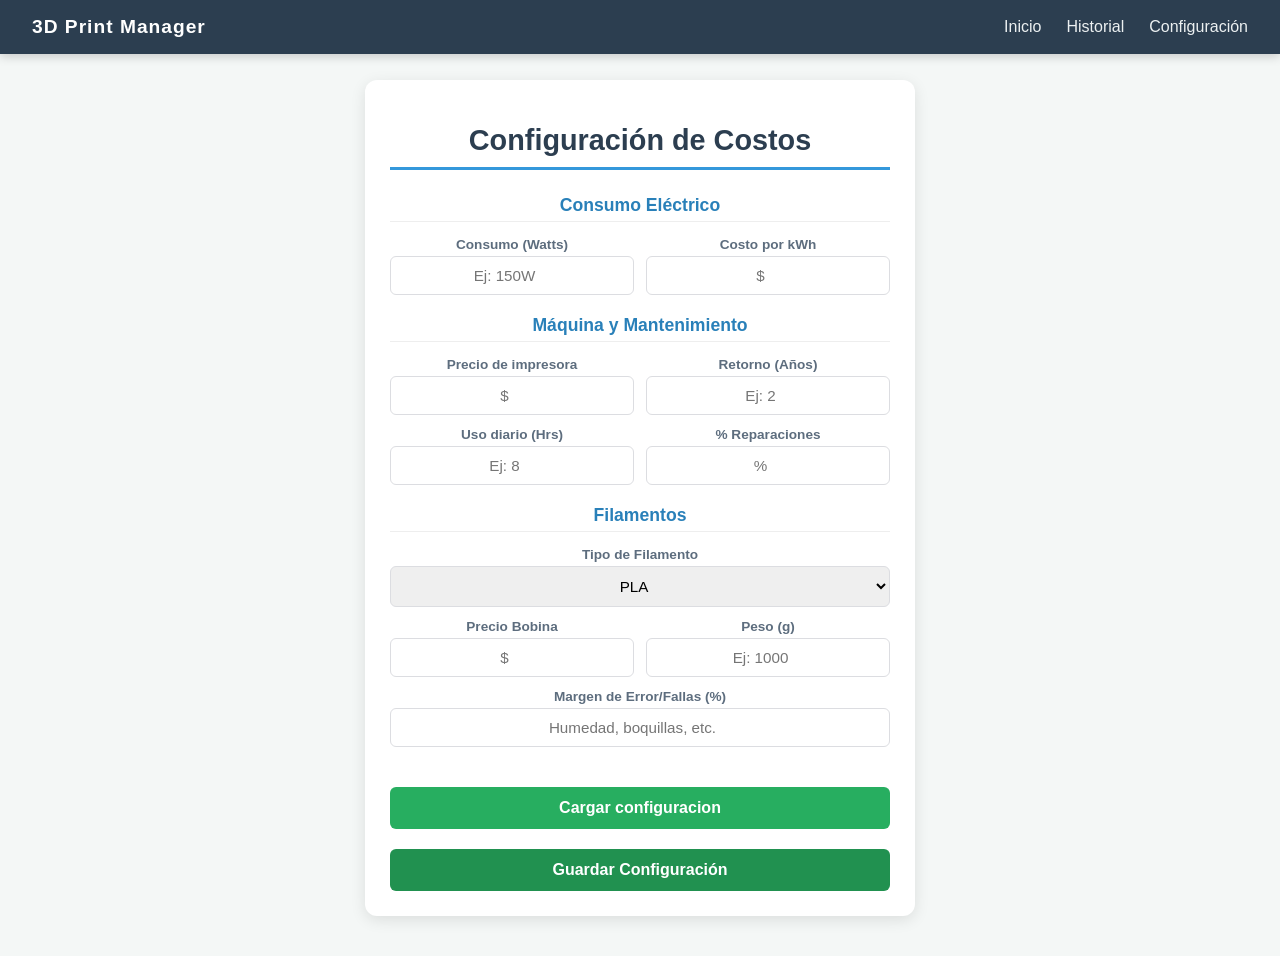
<file: configuracion.html>
<!DOCTYPE html>
<html lang="es">
<head>
    <meta charset="UTF-8">
    <meta name="viewport" content="width=device-width, initial-scale=1.0">
    <title>Configuracion</title>  
    <link rel="stylesheet" href="Estilos/02-navStyle.css">   
    <link rel="stylesheet" href="Estilos/03-confiStyle.css"> 
</head>
<body>
    <nav class="navbar">
        <div class="logo">3D Print Manager</div>
        <ul>
            <li><a href="index.html">Inicio</a></li>
            <li><a href="#">Historial</a></li>
            <li><a href="configuracion.html">Configuración</a></li>
        </ul>
    </nav>

    <div id="contenedor-principal">

        

        <h1>Configuración de Costos</h1>

        <section class="config-section">
            <h2><i class="icon"></i> Consumo Eléctrico</h2>
            <div class="input-grid">
                <div class="field">
                    <label for="consumo_w">Consumo (Watts)</label>
                    <input type="number" id="consumo_w" name="consumo_w" placeholder="Ej: 150W">
                </div>
                <div class="field">
                    <label for="costo_kwh">Costo por kWh</label>
                    <input type="number" id="costo_kwh" name="costo_kwh" step="0.01" placeholder="$">
                </div>
            </div>
        </section>

        <section class="config-section">
            <h2><i class="icon"></i> Máquina y Mantenimiento</h2>
            <div class="input-grid">
                <div class="field">
                    <label for="precio_maquina">Precio de impresora</label>
                    <input type="number" id="precio_maquina" name="precio_maquina" placeholder="$">
                </div>
                <div class="field">
                    <label for="roi_anios">Retorno (Años)</label>
                    <input type="number" id="roi_anios" name="roi_anios" placeholder="Ej: 2">
                </div>
                <div class="field">
                    <label for="uso_diario">Uso diario (Hrs)</label>
                    <input type="number" id="uso_diario" name="uso_diario" placeholder="Ej: 8">
                </div>
                <div class="field">
                    <label for="porcentaje_reparacion">% Reparaciones</label>
                    <input type="number" id="porcentaje_reparacion" name="porcentaje_reparacion" placeholder="%">
                </div>
            </div>
        </section>

        <section class="config-section">
            <h2><i class="icon"></i> Filamentos</h2>
            <div class="input-grid">
                <div class="field full-width">
                    <label for="tipo_filamento">Tipo de Filamento</label>
                    <select id="tipo_filamento" name="tipo_filamento">
                        <option value="pla">PLA</option>
                        <option value="abs">ABS</option>
                        <option value="petg">PETG</option>
                        <option value="asa">ASA</option>
                        <option value="tpu">TPU</option>
                    </select>
                </div>
                <div class="field">
                    <label for="precio_bobina">Precio Bobina</label>
                    <input type="number" id="precio_bobina" name="precio_bobina" placeholder="$">
                </div>
                <div class="field">
                    <label for="peso_bobina">Peso (g)</label>
                    <input type="number" id="peso_bobina" name="peso_bobina" placeholder="Ej: 1000">
                </div>
                <div class="field full-width">
                    <label for="margen_error">Margen de Error/Fallas (%)</label>
                    <input type="number" id="margen_error" name="margen_error" placeholder="Humedad, boquillas, etc.">
                </div>
            </div>
        </section>

        <section id="acciones-configuracion" style="margin-top: 20px;">
            <input type="file" id="cargar_config" style="display:none" accept=".json">
            
            <button type="button" class="btn-cargar" onclick="document.getElementById('cargar_config').click()">
                    Cargar configuracion
            </button>

            <button class="btn-guardar">Guardar Configuración</button>
        </section>

        
    </div>
    <script src="Scripts/configuracion.js"></script>
</body>
</html>
</file>
<file: Estilos/02-navStyle.css>
/* Estilos para el Navegador (navbar.css) */

.navbar {
    background-color: #2c3e50; /* [Azul Oscuro/Gris] */
    color: white;
    padding: 1rem 2rem;
    display: flex;
    justify-content: space-between;
    align-items: center;
    position: fixed;
    top: 0;
    left: 0;
    width: 100%;
    box-sizing: border-box;
    z-index: 1000;
    box-shadow: 0 2px 10px rgba(0, 0, 0, 0.2);
}

.navbar .logo {
    font-size: 1.2rem;
    font-weight: bold;
    letter-spacing: 1px;
}

.navbar ul {
    list-style: none;
    display: flex;
    margin: 0;
    padding: 0;
}

.navbar ul li {
    margin-left: 25px;
}

.navbar ul li a {
    color: #ecf0f1; /* [Blanco Humo] */
    text-decoration: none;
    font-weight: 500;
    transition: color 0.3s ease;
}

.navbar ul li a:hover {
    color: #3498db; /* [Azul Brillante] al pasar el mouse */
}

/* Ajuste preventivo para el cuerpo de la página */
body {
    margin: 0;
    padding-top: 70px; /* Para que el contenido no se oculte tras el nav */
}
</file>
<file: Estilos/03-confiStyle.css>
/* main.css - El "ADN" de tu aplicación */

:root {
    --color-principal: #3498db;      /* Azul */
    --color-fondo: #f4f7f6;
    --color-texto: #2c3e50;         /* Gris oscuro */
    --color-borde: #dcdde1;
    --color-exito: #27ae60;         /* Verde */
    --fuente-base: 'Segoe UI', Tahoma, Geneva, Verdana, sans-serif;
    --shadow: 0 4px 15px rgba(0, 0, 0, 0.1);
}

body {
    font-family: var(--fuente-base);
    background-color: var(--color-fondo);
    color: var(--color-texto);
    margin: 0;
    padding-top: 80px; /* Espacio para el Navbar */
    display: flex;
    flex-direction: column;
    align-items: center;
}

/* Contenedor Universal - Todas tus secciones deben usar este ID o clase */
#contenedor-principal {
    background: #ffffff;
    padding: 25px;
    border-radius: 12px;
    box-shadow: var(--shadow);
    max-width: 500px; /* Tamaño compacto y centrado que pediste */
    width: 90%;       /* Para que en móvil no toque los bordes */
    margin-bottom: 40px;
}

/* Títulos con patrón idéntico */
h1 {
    text-align: center;
    font-size: 1.8rem;
    margin-bottom: 25px;
    color: var(--color-texto);
    border-bottom: 3px solid var(--color-principal);
    padding-bottom: 10px;
}

h2 {
    font-size: 1.1rem;
    color: #2980b9;
    text-align: center;
    margin-top: 20px;
    border-bottom: 1px solid #eee;
    padding-bottom: 5px;
}

/* Campos de entrada (Inputs y Selects) */
.input-grid {
    display: grid;
    grid-template-columns: repeat(2, 1fr);
    gap: 12px;
    margin-top: 15px;
}

.field {
    display: flex;
    flex-direction: column;
}

.field.full-width {
    grid-column: span 2;
}

label {
    font-size: 0.85rem;
    font-weight: 600;
    margin-bottom: 4px;
    text-align: center;
    color: #5d6d7e;
}

input, select {
    padding: 10px;
    border: 1.5px solid var(--color-borde);
    border-radius: 6px;
    font-size: 0.95rem;
    text-align: center;
    transition: all 0.3s ease;
    width: 100%;
    box-sizing: border-box;
}

input:focus, select:focus {
    outline: none;
    border-color: var(--color-principal);
    box-shadow: 0 0 0 3px rgba(52, 152, 219, 0.1);
}

/* Botones con el mismo patrón */
.btn-guardar, .btn-cargar {
    width: 100%;
    padding: 12px;
    background-color: var(--color-exito);
    color: white;
    border: none;
    border-radius: 6px;
    font-size: 1rem;
    font-weight: bold;
    cursor: pointer;
    margin-top: 20px;
    transition: background 0.3s;
}

.btn-guardar {
    background-color: #219150;
}

/* Navegador unificado */
.navbar {
    background-color: var(--color-texto);
    position: fixed;
    top: 0; width: 100%;
    z-index: 1000;
    /* ... resto del estilo del nav ... */
}
</file>
